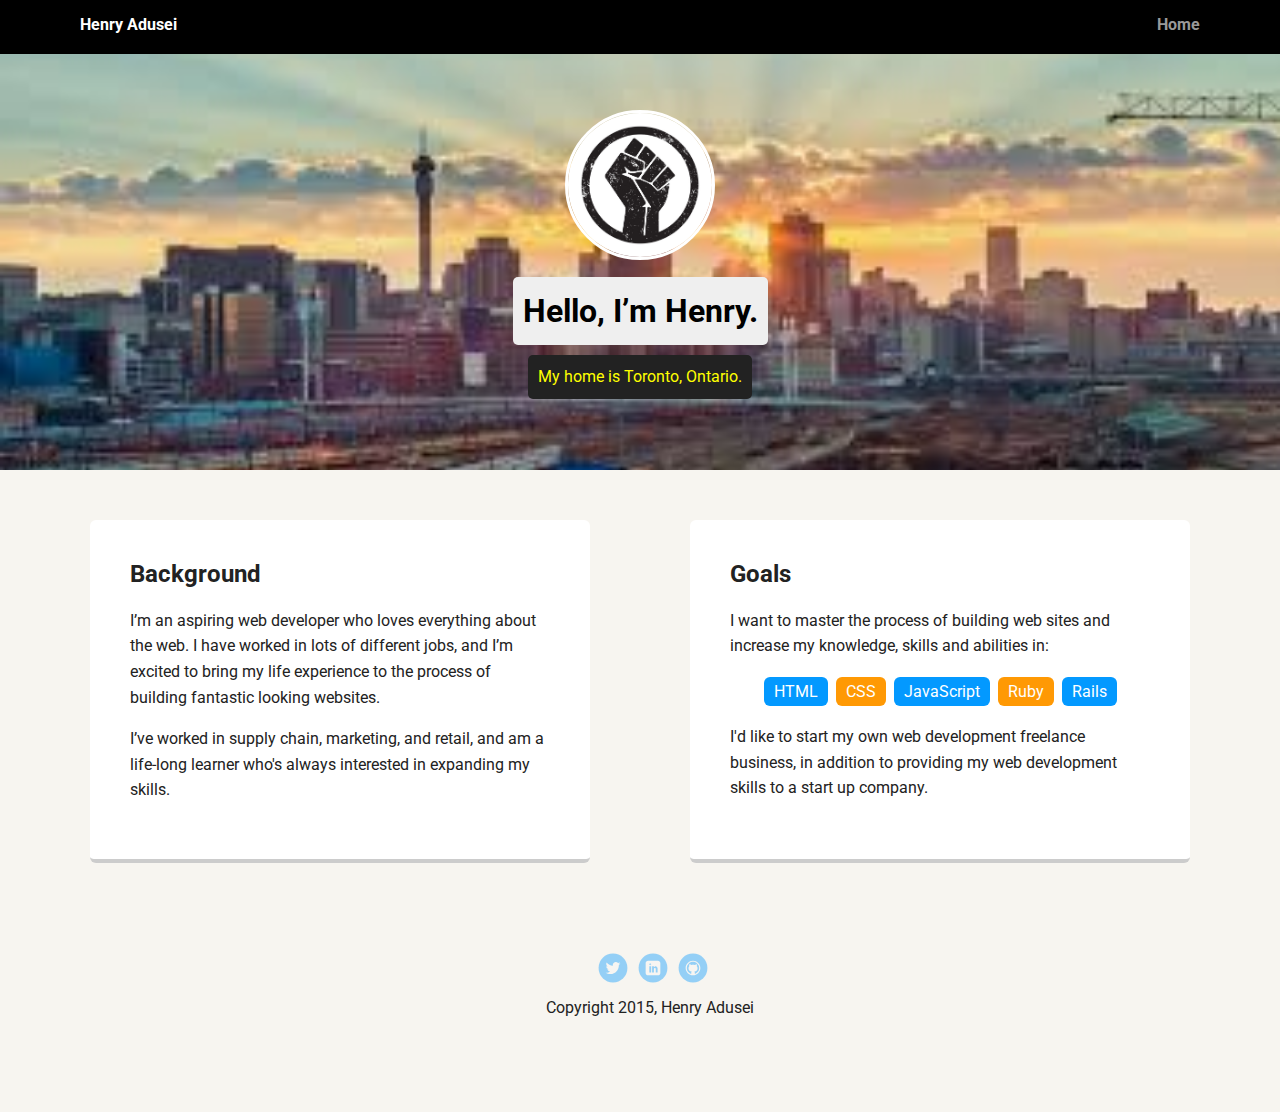
<file: Techdegree Project One/index.html>
<!doctype html>
<html lang="en">
<head>
  <meta charset="utf-8">
  <title> Henry Adusei's Profile</title>
  <meta name="viewport" content="width=device-width, initial-scale=1.0">
  <link rel="stylesheet" href="styles.css">
  <link href="https://fonts.googleapis.com/css?family=Muli%7CRoboto:400,300,500,700,900" rel="stylesheet"></head>
  <body>

    <div class="main-nav">
        <ul class="nav">
          <li class="name">Henry Adusei</li>
          <li><a href="index.html" target="_blank">Home</a></li>
        </ul>
    </div>

    <header>
      <img src="images/freedom.jpg" alt="Black power fist" class="profile-image">
      <h1 class="tag name">Hello, I’m Henry.</h1>
      <p class="tag location">My home is Toronto, Ontario.</p>
    </header>

    <main class="flex">
      <div class="card">
        <h2>Background</h2>
        <p>I’m an aspiring web developer who loves everything about the web. I have worked in lots of different jobs, and I’m excited to bring my life experience to the process of building fantastic looking websites.</p>
        <p>I’ve worked in supply chain, marketing, and retail, and am a life-long learner who's always interested in expanding my skills.</p>
      </div> 

      <div class="card">
        <h2>Goals</h2>
        <p>I want to master the process of building web sites and increase my knowledge, skills and abilities in:</p>
        <ul class="skills">
          <li>HTML</li>
          <li>CSS</li>
          <li>JavaScript</li>
          <li>Ruby</li>
          <li>Rails</li>
        </ul>
        <p>I'd like to start my own web development freelance business, in addition to providing my web development skills to a start up company.</p>
      </div> 

    </main>
    <footer>
      <ul>
        <li><a href="https://twitter.com/DaRealHDeuce" target="_blank" class="social twitter">Twitter</a></li>
        <li><a href="https://www.linkedin.com/in/henryadusei" target="_blank" class="social linkedin">LinkedIn</a></li>
        <li><a href="https://github.com/YawAdusei" target="_blank" class="social github">Github</a></li>
      </ul>
      <p class="copyright">Copyright 2015, Henry Adusei</p>
    </footer>
  </body>
  </html>
</file>
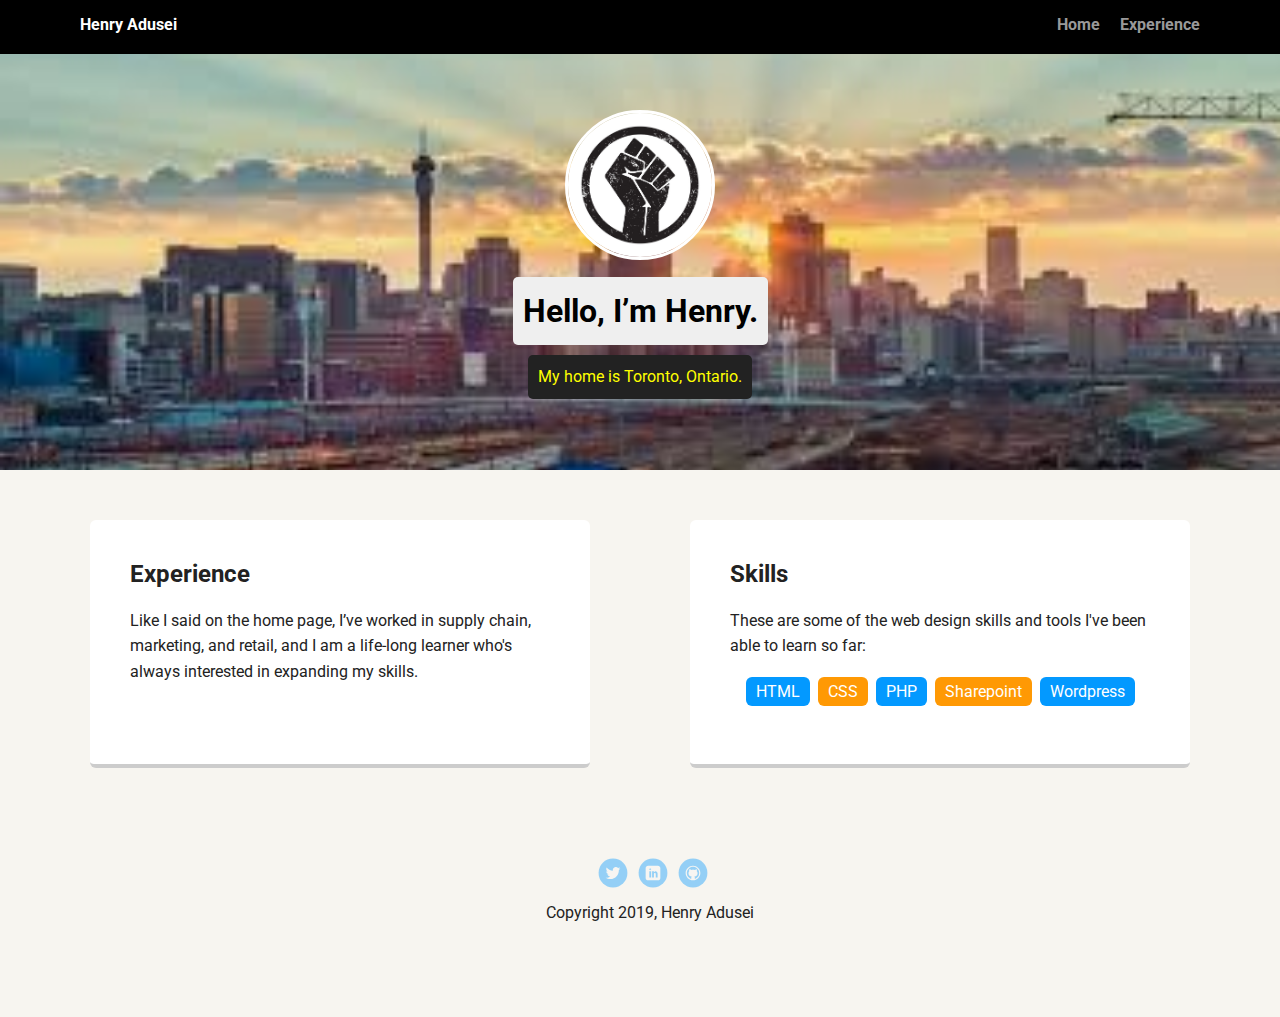
<file: Techdegree Project One/experience.html>
<!doctype html>
<html lang="en">
<head>
  <meta charset="utf-8">
  <title> Henry Adusei's Profile</title>
  <meta name="viewport" content="width=device-width, initial-scale=1.0">
  <link rel="stylesheet" href="styles.css">
  <link href="https://fonts.googleapis.com/css?family=Muli%7CRoboto:400,300,500,700,900" rel="stylesheet"></head>
  <body>

    <div class="main-nav">
        <ul class="nav">
          <li class="name">Henry Adusei</li>
          <li><a href="index.html">Home</a></li>
          <li><a href="experience.html" >Experience</a></li>
        </ul>
    </div>

    <header>
      <img src="images/freedom.jpg" alt="Black power fist" class="profile-image">
      <h1 class="tag name">Hello, I’m Henry.</h1>
      <p class="tag location">My home is Toronto, Ontario.</p>
    </header>

    <main class="flex">
      <div class="card">
        <h2>Experience</h2>
        <p>Like I said on the home page, I’ve worked in supply chain, marketing, and retail, and I am a life-long learner who's always interested in expanding my skills.</p>
      </div> 

      <div class="card">
        <h2>Skills</h2>
        <p>These are some of the web design skills and tools I've been able to learn so far:</p>
        <ul class="skills">
          <li>HTML</li>
          <li>CSS</li>
          <li>PHP</li>
          <li>Sharepoint</li>
          <li>Wordpress</li>
        </ul>
      </div> 

    </main>
    <footer>
      <ul>
        <li><a href="https://twitter.com/DaRealHDeuce" target="_blank" class="social twitter">Twitter</a></li>
        <li><a href="https://www.linkedin.com/in/henryadusei" target="_blank" class="social linkedin">LinkedIn</a></li>
        <li><a href="https://github.com/YawAdusei" target="_blank" class="social github">Github</a></li>
      </ul>
      <p class="copyright">Copyright 2019, Henry Adusei</p>
    </footer>
  </body>
  </html>
</file>
<file: Techdegree Project One/styles.css>
/* Global Layout Set-up */
* { 
  box-sizing: border-box;
}
  
body {
  margin: 0;
  padding: 0;
  text-align: center;
  font-family: 'Roboto', sans-serif;
  color: #222;
  background: #f7f5f0;
}
/* Link Styles */

a {
  text-decoration: none;
  color: #999;
}
a:hover {
  color: #6633ff;
}

/* Section Styles */

.main-nav {
  width: 100%;
  background: black;
  min-height: 30px;
  padding: 10px;
  position: fixed;
  text-align: center;
}
.nav {
  display: flex;
  justify-content: space-around;
  font-weight: 700;
  list-style-type: none;
  margin: 0 auto;
  padding: 0;
}

.nav .name {
    display: block;
    margin-right: auto;
    color: white;
}
.nav li {
  padding: 5px 10px 10px 10px;
}
.nav a {
  transition: all .5s;
}
.nav a:hover {
  color: white
}

header {
  text-align: center;
  background: url('images/newbackgroundafrica.jpeg') no-repeat top center ;
  background-size: cover;
  overflow: hidden;
  padding-top: 60px;
}
header {
  line-height: 1.5;
}
header .profile-image {
  margin-top: 50px;
  width: 150px;
  height: 150px;
  border-radius: 50%;
  border: 3px solid white;
  transition: all 2s;
}
header .profile-image:hover {
  transform: scale(1.2) rotate(5deg);
}
.tag {
  background-color: #efefef;
  color: black;
  padding: 10px;
  border-radius: 5px;
  display: table;
  margin: 10px auto;
} 
.location {
  background-color: #222;
  color: yellow;
}
.card {
  margin: 30px;
  padding: 20px 40px 40px;
  max-width: 500px;
  text-align: left;
  background: #fff;
  border-bottom: 4px solid #ccc;
  border-radius: 6px;
  transition: all .5s;
}
.card:hover {
  border-color: #ff99ff;
}

ul.skills {
  padding: 0;
  text-align: center;
}

.skills li {
  border-radius: 6px;
  display: inline-block;
  background: #ff9904;
  color: white;
  padding: 5px 10px;
  margin: 2px;
}

.skills li:nth-child(odd) {
  background: #0399ff;
}

footer {
  width: 100%;
  min-height: 30px;
  padding: 20px 0 40px 20px;
}

footer .copyright {
  top: -8px;
  font-size: .75em;
}

footer ul {
  list-style-type: none;
  margin: 0;
  padding: 0;
}

footer ul li {
  display: inline-block;
}

a.social {
  display: inline-block;
  text-indent: -9999px;
  margin-left: 5px;
  width: 30px;
  height: 30px;
  background-size: 30px 30px;
  opacity: .4;
  transition: all .5s;
}
a.twitter {
  background-image: url(images/twitter.svg);
}
a.linkedin {
  background-image: url(images/linkedin.svg);
}
a.github {
  background-image: url(images/github.svg);
}
a.social:hover {
  opacity: 1;
}
.clearfix {
  clear: both;
}

/* Styles for larger screens */
@media screen and (min-width: 720px) {
  
  .flex {
      display: -ms-flexbox;      /* TWEENER - IE 10 */
      display: flex; 
      max-width: 1200px;
      -ms-flex-pack: distribute;
      justify-content: space-around;
      margin: 0 auto;
  }

  header {
    min-height: 470px;
  }

  .nav {
    max-width: 1200px;
    padding: 0 30px;
  }


  main {
    padding-top: 20px;
  }

  main p {
    line-height: 1.6em;
  }

  footer {
    font-size: 1.3em;
    max-width: 1200px;
    margin: 40px auto;
  }

}
</file>
